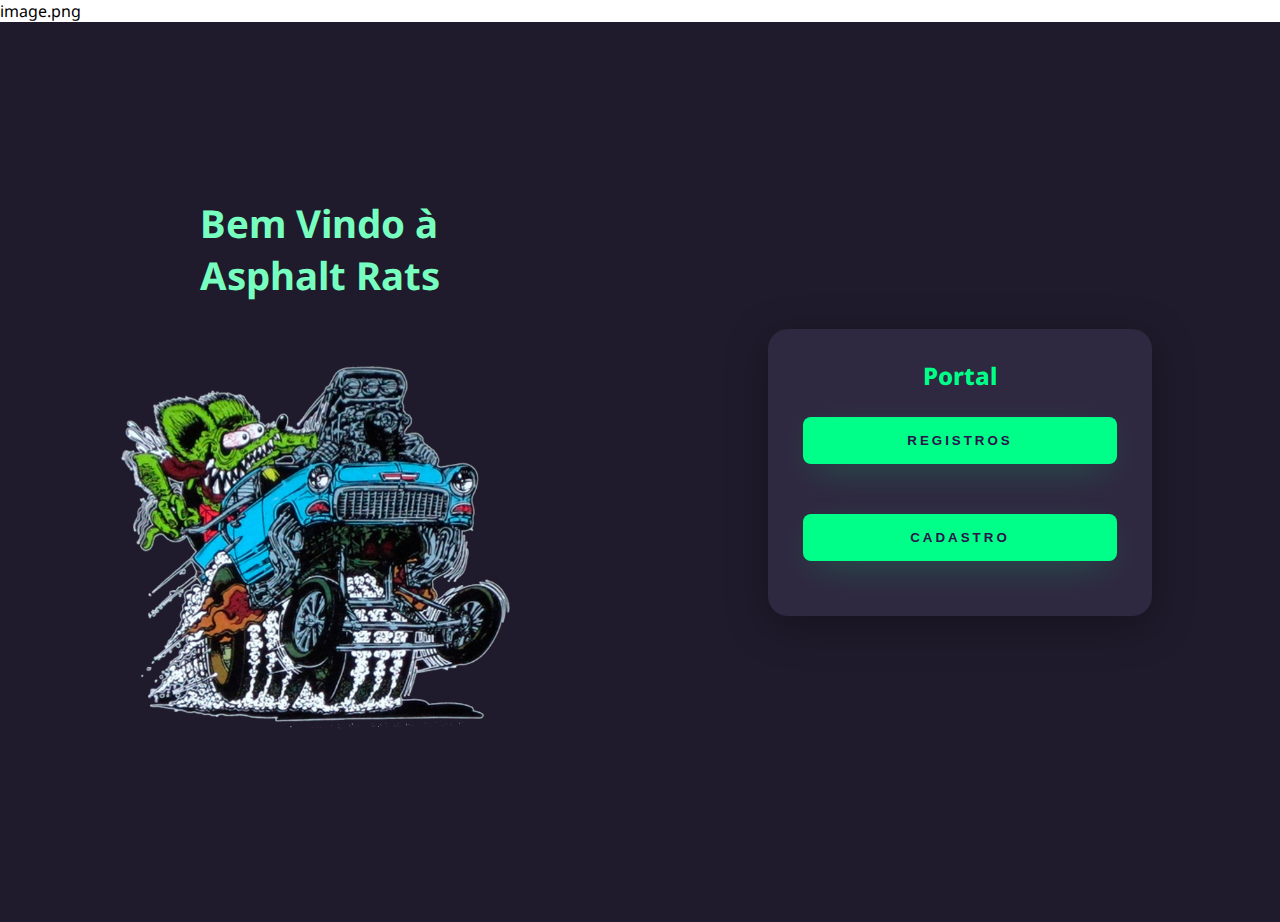
<file: cadastro/Concessionaria/templates/index.html>
<!DOCTYPE html>image.png
<html lang="en">
<head>
    <meta charset="UTF-8">
    <meta http-equiv="X-UA-Compatible" content="IE=edge">
    <meta name="viewport" content="width=device-width, initial-scale=1.0">
    <link rel="stylesheet" href="/cadastro/Concessionaria/static/css/style_inical.css">
    <title>Homepage</title>
</head>
<body>
    <div class="main-login">
        <div class="left-login">
            <h1>Bem Vindo à <br> Asphalt Rats</h1>
            <img src="/cadastro/Concessionaria/static/img/image2.png" class="left-image" alt="image animate">
        </div>
        <div class="right-login">
                <div class="card-login">
                    <h2>Portal</h2>

            <button class="btn-login" onclick="location.href='registro.html'">Registros</button>
            <button class="btn-login" onclick="location.href='form.html'">Cadastro</button>

        </div>
    </div>
</body>
</html>
</file>
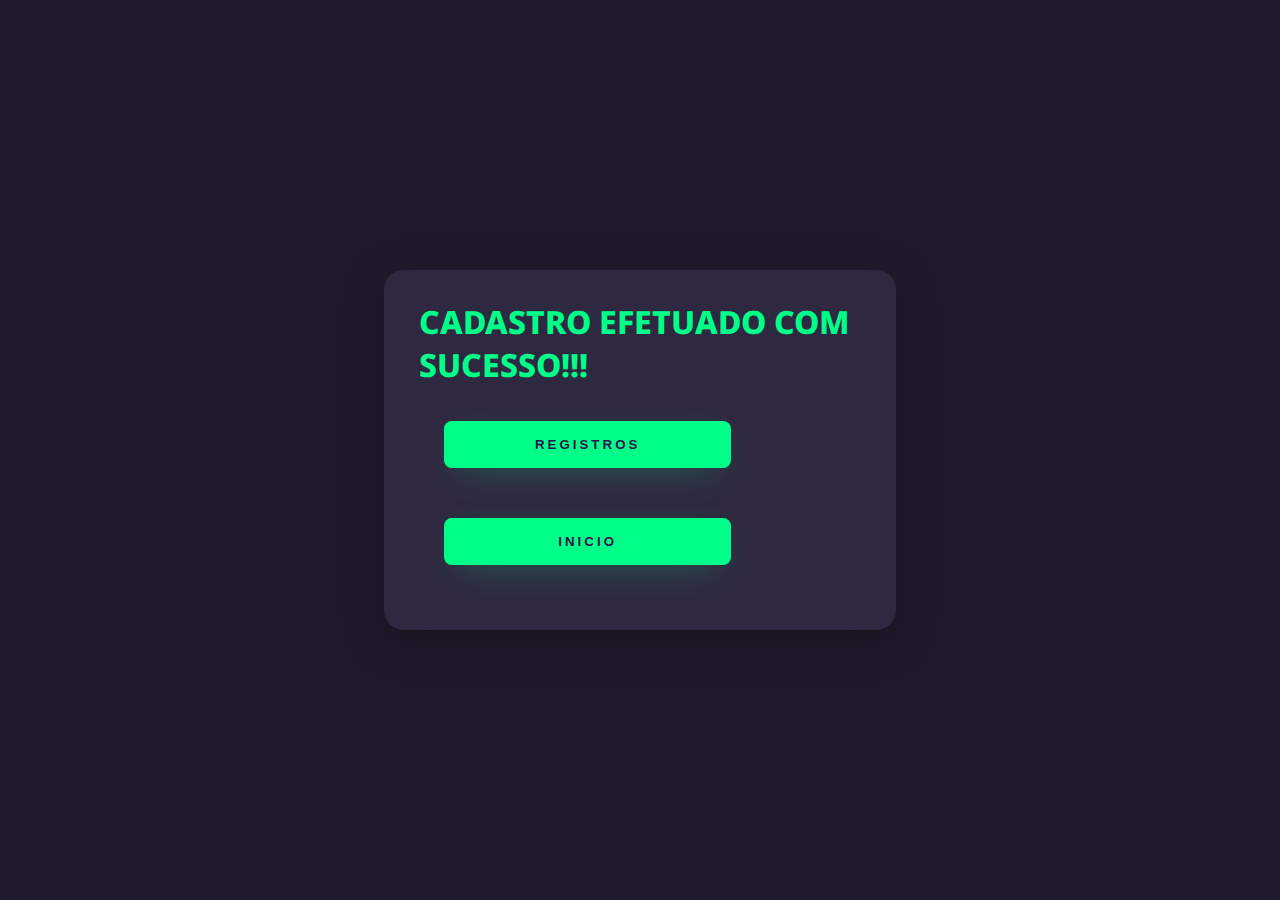
<file: cadastro/Concessionaria/templates/end.html>
<!DOCTYPE html>
<html lang="en">
<head>
    <meta charset="UTF-8">
    <meta http-equiv="X-UA-Compatible" content="IE=edge">
    <meta name="viewport" content="width=device-width, initial-scale=1.0">
    <link rel="stylesheet" href="/cadastro/Concessionaria/static/css/style_cadastro.css">
    <title>Cadastro</title>
</head>
<body>
    <div class="cadastro1-login">
        <div class="cad-login">
            <h1>CADASTRO EFETUADO COM SUCESSO!!!</h1>
        <div class="textfield">
            <button class="btn-login" onclick="location.href='registro.html'">Registros</button>
            <button class="btn-login" onclick="location.href='index.html'">inicio</button>
        </div>
</body>
</html>
</file>
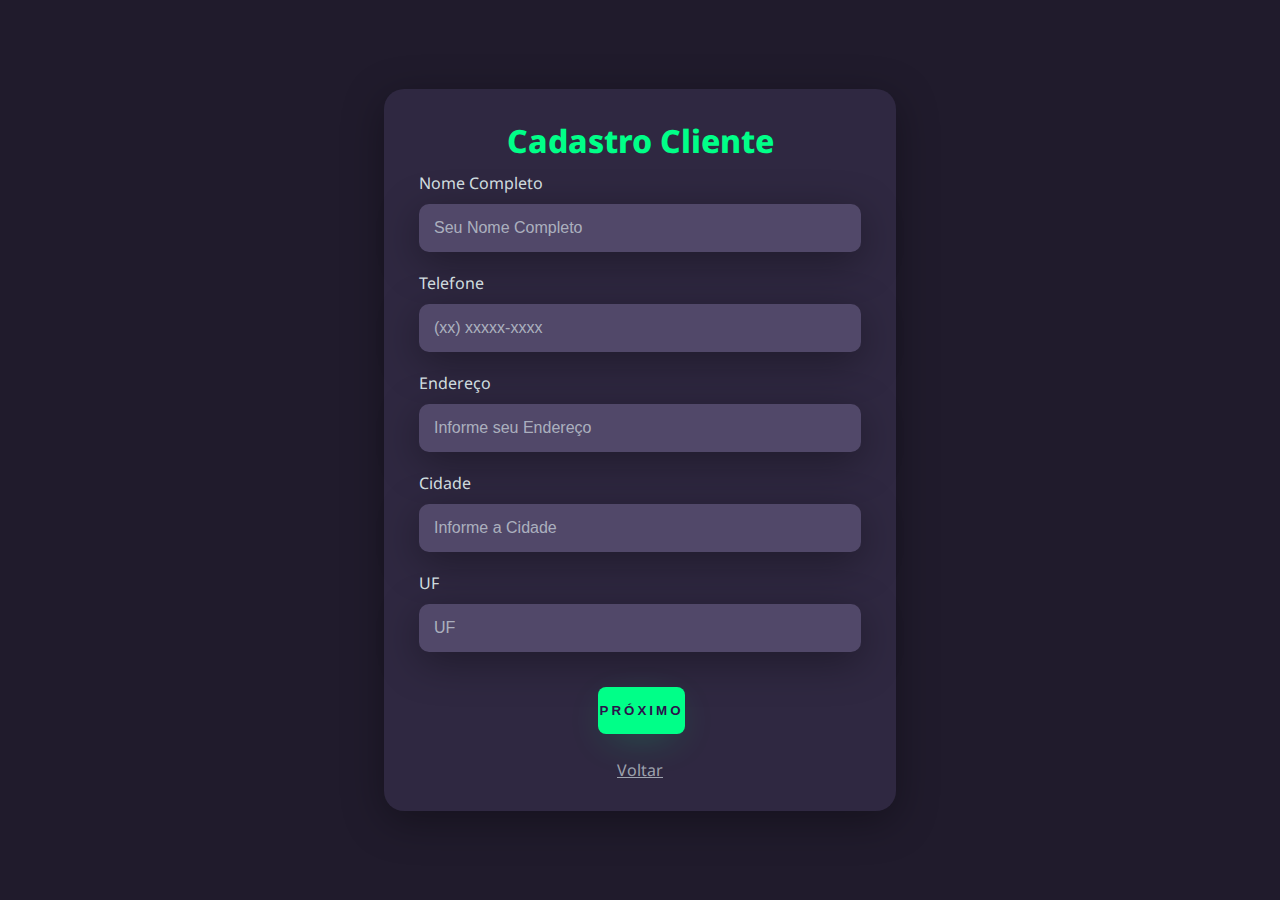
<file: cadastro/Concessionaria/templates/form.html>
<!DOCTYPE html>
<html lang="en">
<head>
    <meta charset="UTF-8">
    <meta http-equiv="X-UA-Compatible" content="IE=edge">
    <meta name="viewport" content="width=device-width, initial-scale=1.0">
    <link rel="stylesheet" href="/cadastro/Concessionaria/static/css/style_cadastro.css">
    <title>Cadastro</title>
</head>
<body>
    <div class="cadastro1-login">
        <div class="cad-login">
            <h1>Cadastro Cliente</h1>
        <div class="textfield">
            <label for="Nome">Nome Completo</label>
            <input type="text" name="nome" placeholder="Seu Nome Completo">
        </div>
        <div class="textfield">
            <label for="telefone">Telefone</label>
            <input type="tel" id="telefone" class="input-padrao" required placeholder="(xx) xxxxx-xxxx">
        </div>
        <div class="textfield">
            <label for="endereço">Endereço</label>
            <input type="text" name="endereço" placeholder="Informe seu Endereço">
        </div>
        <div class="textfield">
        <label for="cidade">Cidade</label>
        <input type="text" name="cidade" placeholder="Informe a Cidade">
        </div>
            <div class="textfield">
        <label for="UF">UF</label>
        <input type="text" name="UF" placeholder="UF">
        </div>
    <a href="veiculo.html"><button class="btn-login">PRÓXIMO</button></a>
    <a href="index.html" class="passSenha">Voltar</a>
</body>
</html>
</file>
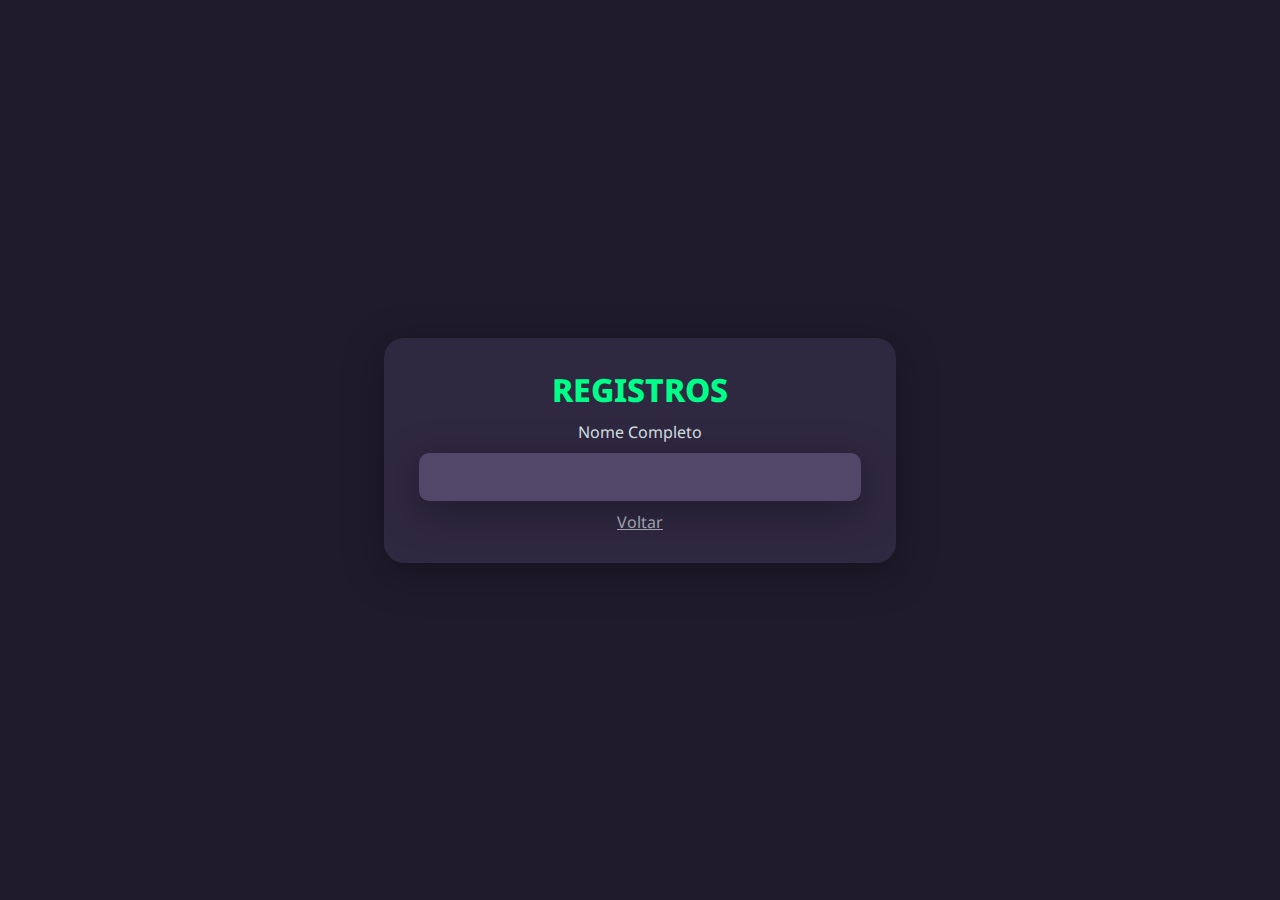
<file: cadastro/Concessionaria/templates/registro.html>
<!DOCTYPE html>
<html lang="en">
<head>
    <meta charset="UTF-8">
    <meta http-equiv="X-UA-Compatible" content="IE=edge">
    <meta name="viewport" content="width=device-width, initial-scale=1.0">
    <link rel="stylesheet" href="/cadastro/Concessionaria/static/css/style_end.css">
    <title>Cadastro</title>
</head>
<body>
    <div class="cadastro1-login">
        <div class="cad-login">
            <h1>REGISTROS</h1>
        <div class="textfield">
            <label for="Nome">Nome Completo</label>
            <input type="text" name="nome" placeholder="">
        </div>
        <a href="index.html" class="passSenha">Voltar</a>
</body>
</html>
</file>
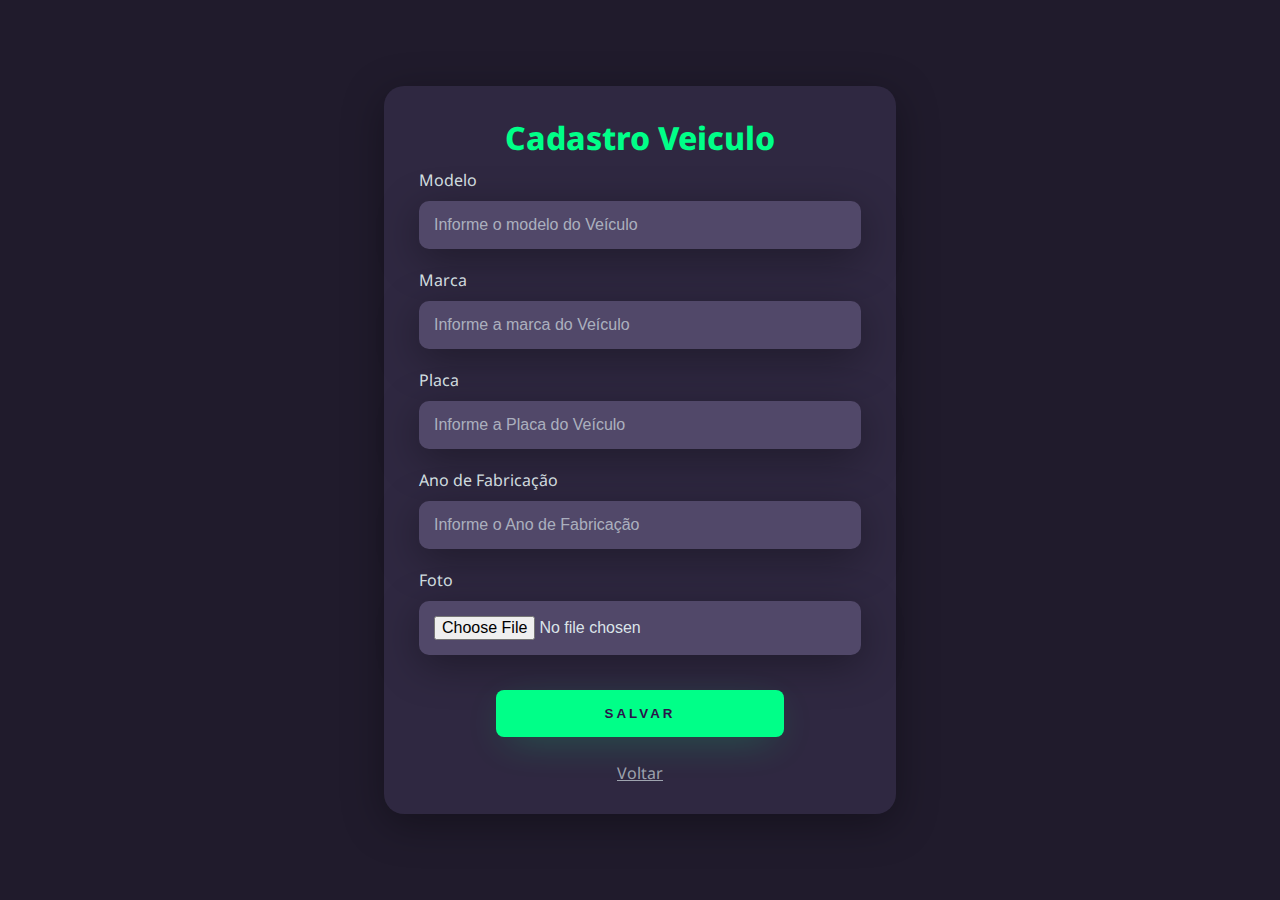
<file: cadastro/Concessionaria/templates/veiculo.html>
<!DOCTYPE html>
<html lang="en">
<head>
    <meta charset="UTF-8">
    <meta http-equiv="X-UA-Compatible" content="IE=edge">
    <meta name="viewport" content="width=device-width, initial-scale=1.0">
    <link rel="stylesheet" href="/cadastro/Concessionaria/static/css/style_cadastro.css">

    <title>Cadastro Veiculo</title>
</head>
<body>
    <div class="cadastro1-login">
        <div class="cad-login">
            <h1>Cadastro Veiculo</h1>
        <div class="textfield">
            <label for="Modelo">Modelo</label>
            <input type="text" name="Modelo" placeholder="Informe o modelo do Veículo">
        </div>
        <div class="textfield">
            <label for="Marca">Marca</label>
            <input type="text"  name="Marca" placeholder="Informe a marca do Veículo">
        </div>
        <div class="textfield">
            <label for="Placa">Placa</label>
            <input type="text" name="Placa" placeholder="Informe a Placa do Veículo">
        </div>
        <div class="textfield">
        <label for="Fabricação">Ano de Fabricação</label>
        <input type="text" name="Ano de Fabricação" placeholder="Informe o Ano de Fabricação">
        </div>
            <div class="textfield">
        <label for="Foto">Foto</label>
        <input type="file" name="Foto" placeholder="Foto">
        </div>
    <button class="btn-login" onclick="location.href='end.html'">SALVAR</button>
    <a href="form.html" class="passSenha">Voltar</a>
</body>
</html>
</file>
<file: cadastro/Concessionaria/static/css/style_inical.css>
@import url('https://fonts.googleapis.com/css2?family=Noto+Sans:wght@400;700&family=Ubuntu:wght@300;400;500&display=swap');

body {
    margin: 0;
    font-family: 'Noto Sans', sans-serif;
}
body * {
    box-sizing: border-box;
}
.main-login {
    width: 100vw;
    height: 100vh;
    background: #201b2c;  
    display: flex;
    justify-content: center;
    align-items: center;      
}
.left-login {
    width: 50vw;
    height: 100vh;
    display: flex;
    justify-content: center;
    align-items: center; 
    flex-direction: column;
}
.left-login > h1 {
    font-size: 3vw;
    color: #77ffc0;
}
.left-image {
    width: 35vw;
}
.right-login {
    width: 50vw;
    height: 100vh;
    display: flex;
    justify-content: center;
    align-items: center;
}
.card-login {
    width: 60%;
    display: flex;
    justify-content: center;
    align-items: center;
    flex-direction: column;
    padding: 30px 35px;
    background: #2f2841 ;
    border-radius: 20px;
    box-shadow: 0px 10px 40px #00000056;
}
.card-login > h2 {
    color: #00ff88;
    font-weight: 800;
    margin: 0;
}
.textfield {
    width: 100%;
    display: flex;
    flex-direction: column;
    align-items: flex-start;
    justify-content: center;
    margin: 10px 0px;
}
.textfield > input {
    width: 100%;
    border: none;
    border-radius: 10px;
    padding: 15px;
    background: #514869;
    color: #f0ffffde;
    font-size: 12pt;
    box-shadow: 0px 10px 40px #00000056;
    outline: none;
    box-sizing: border-box;
}
.textfield > label {
    color: #f0ffffde;
    margin-bottom: 10px;
}

.textfield > input::placeholder {
    color: #f0ffff94;
}
.btn-login {
    width: 100%;
    padding: 16px 0px;
    margin: 25px;
    border: none;
    border-radius: 8px;
    outline: none;
    text-transform: uppercase;
    font-weight: 800;
    letter-spacing: 3px;
    color: #2b134b;
    background-color: #00ff88;
    cursor: pointer;
    box-shadow: 0px 10px 40px  -12px #00ff8052;
}
.btn-login2 {
    width: 100%;
    padding: 16px 0px;
    margin: 25px;
    border: none;
    border-radius: 8px;
    outline: none;
    text-align: center;
    text-transform: uppercase;
    font-weight: 800;
    letter-spacing: 3px;
    color: #2b134b;
    background-color: #00ff88;
    cursor: pointer;
    box-shadow: 0px 10px 40px  -12px #00ff8052;
}
.passSenha {
    color: #f0ffff94;
    cursor: pointer;
}
.cadastro{
    color: #f0ffff94;
    cursor: pointer;
}


@media only screen and (max-width: 950px) {
    .card-login{
        width: 85%;
    }
}

@media only screen and (max-width: 600px){
        .main-login{
            flex-direction: column;
        }
        .left-login > h1 {
            display: none;
        }
        .left-login{
            width: 100%;
            height: auto;
        }
        .right-login{
            width: 100%;
            height: auto;
        }

        .left-image {
            width: 50vw;
        }
        .card-login{
            width: 90%;
        }
}
</file>
<file: cadastro/Concessionaria/static/css/style_cadastro.css>
@import url('https://fonts.googleapis.com/css2?family=Noto+Sans:wght@400;700&family=Ubuntu:wght@300;400;500&display=swap');

body {
    margin: 0;
    font-family: 'Noto Sans', sans-serif;
}
body * {
    box-sizing: border-box;
}
.cadastro1-login {
    width: 100vw;
    height: 100vh;
    background: #201b2c;  
    display: flex;
    justify-content: center;
    align-items: center;      
}
.left-login {
    width: 50vw;
    height: 100vh;
    display: flex;
    justify-content: center;
    align-items: center; 
    flex-direction: column;
}
.left-login > h1 {
    font-size: 3vw;
    color: #77ffc0;
}
.left-image {
    width: 35vw;
}
.right-login {
    width: 50vw;
    height: 100vh;
    display: flex;
    justify-content: center;
    align-items: center;
}
.cad-login {
    width: 40%;
    display: flex;
    justify-content: center;
    align-items: center;
    flex-direction: column;
    padding: 30px 35px;
    background: #2f2841 ;
    border-radius: 20px;
    box-shadow: 0px 10px 40px #00000056;
}
.cad-login > h1 {
    color: #00ff88;
    font-weight: 800;
    margin: 0;
}
.textfield {
    width: 100%;
    display: flex;
    flex-direction: column;
    align-items: flex-start;
    justify-content: center;
    margin: 10px 0px;
}
.textfield > input {
    width: 100%;
    border: none;
    border-radius: 10px;
    padding: 15px;
    background: #514869;
    color: #f0ffffde;
    font-size: 12pt;
    box-shadow: 0px 10px 40px #00000056;
    outline: none;
    box-sizing: border-box;
}
.textfield > label {
    color: #f0ffffde;
    margin-bottom: 10px;
}

.textfield > input::placeholder {
    color: #f0ffff94;
}
.btn-login {
    width: 65%;
    padding: 16px 0px;
    margin: 25px;
    border: none;
    border-radius: 8px;
    outline: none;
    text-transform: uppercase;
    font-weight: 800;
    letter-spacing: 3px;
    color: #2b134b;
    background-color: #00ff88;
    cursor: pointer;
    box-shadow: 0px 10px 40px  -12px #00ff8052;
}
.passSenha {
    color: #f0ffff94;
    cursor: pointer;
}
.cadastro{
    color: #f0ffff94;
    cursor: pointer;
}


@media only screen and (max-width: 950px) {
    .card-login{
        width: 85%;
    }
}

@media only screen and (max-width: 600px){
        .main-login{
            flex-direction: column;
        }
        .left-login > h1 {
            display: none;
        }
        .left-login{
            width: 100%;
            height: auto;
        }
        .right-login{
            width: 100%;
            height: auto;
        }

        .left-image {
            width: 50vw;
        }
        .card-login{
            width: 90%;
        }
}
</file>
<file: cadastro/Concessionaria/static/css/style_end.css>
@import url('https://fonts.googleapis.com/css2?family=Noto+Sans:wght@400;700&family=Ubuntu:wght@300;400;500&display=swap');

body {
    margin: 0;
    font-family: 'Noto Sans', sans-serif;
}
body * {
    box-sizing: border-box;
}
.cadastro1-login {
    width: 100vw;
    height: 100vh;
    background: #201b2c;
    display: flex;
    justify-content: center;
    align-items: center;
}
.left-login {
    width: 50vw;
    height: 100vh;
    display: flex;
    justify-content: center;
    align-items: center;
    flex-direction: column;
}
.left-login > h1 {
    font-size: 3vw;
    color: #77ffc0;
}
.left-image {
    width: 35vw;
}
.right-login {
    width: 50vw;
    height: 100vh;
    display: flex;
    justify-content: center;
    align-items: center;
}
.cad-login {
    width: 40%;
    display: flex;
    justify-content: center;
    align-items: center;
    flex-direction: column;
    padding: 30px 35px;
    background: #2f2841 ;
    border-radius: 20px;
    box-shadow: 0px 10px 40px #00000056;
}
.cad-login > h1 {
    color: #00ff88;
    font-weight: 800;
    margin: 0;
}
.textfield {
    width: 100%;
    display: flex;
    flex-direction: column;
    align-items: center;
    justify-content: center;
    margin: 10px 0px;
}
.textfield > input {
    width: 100%;
    border: none;
    border-radius: 10px;
    padding: 15px;
    background: #514869;
    color: #f0ffffde;
    font-size: 12pt;
    box-shadow: 0px 10px 40px #00000056;
    outline: none;
    box-sizing: border-box;
}
.textfield > label {
    color: #f0ffffde;
    margin-bottom: 10px;
}

.textfield > input::placeholder {
    color: #f0ffff94;
}
.btn-login {
    width: 65%;
    padding: 16px 0px;
    margin: 25px;
    border: none;
    border-radius: 8px;
    outline: none;
    text-transform: uppercase;
    font-weight: 800;
    letter-spacing: 3px;
    color: #2b134b;
    background-color: #00ff88;
    cursor: pointer;
    box-shadow: 0px 10px 40px  -12px #00ff8052;
}
.passSenha {
    color: #f0ffff94;
    cursor: pointer;
}
.cadastro{
    color: #f0ffff94;
    cursor: pointer;
}


@media only screen and (max-width: 950px) {
    .card-login{
        width: 85%;
    }
}

@media only screen and (max-width: 600px){
        .main-login{
            flex-direction: column;
        }
        .left-login > h1 {
            display: none;
        }
        .left-login{
            width: 100%;
            height: auto;
        }
        .right-login{
            width: 100%;
            height: auto;
        }

        .left-image {
            width: 50vw;
        }
        .card-login{
            width: 90%;
        }
}
</file>
